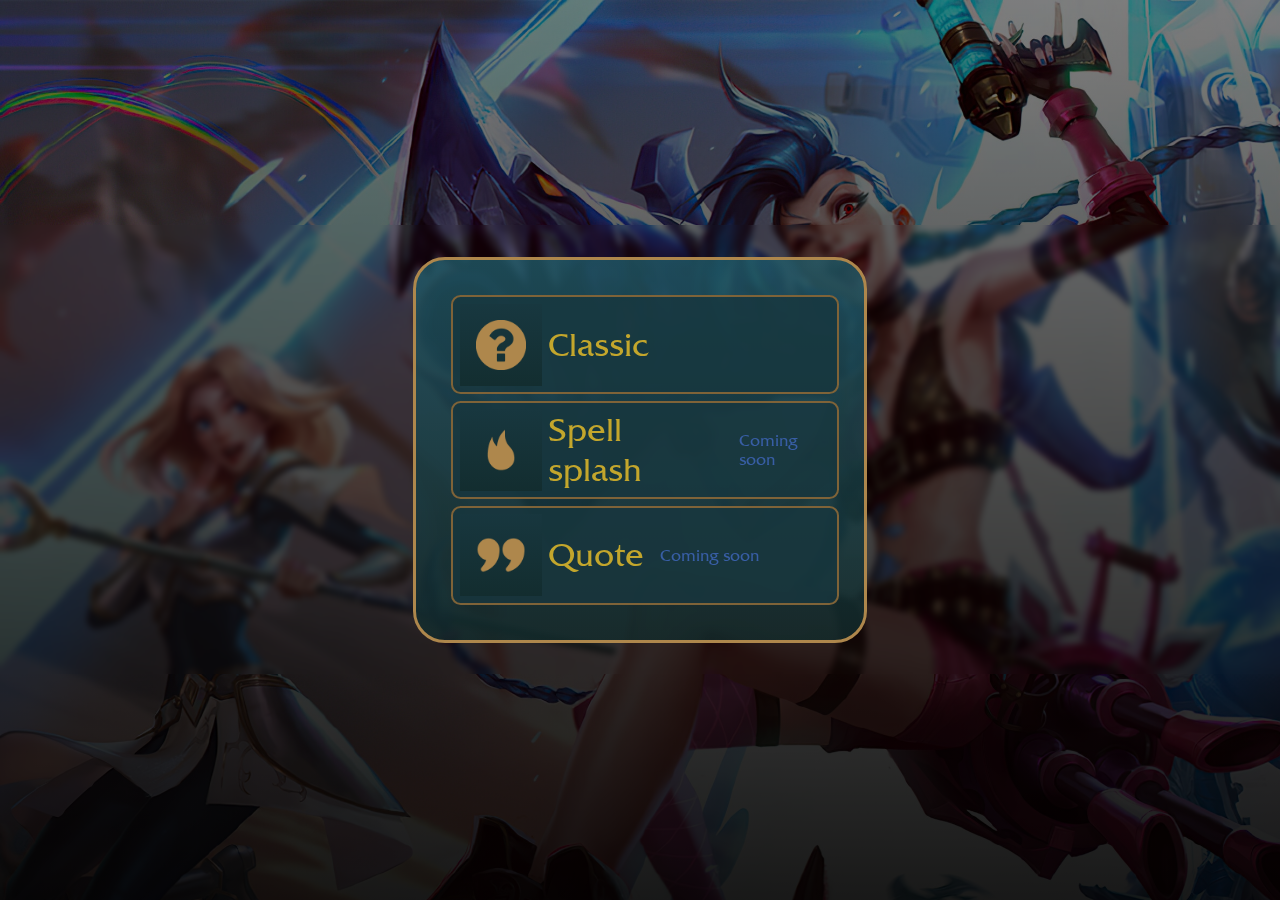
<file: index.html>
<!DOCTYPE html>
<html lang = "en">

<head>
    <meta charset="utf-8">
    <link href = "src/style.css" rel = "stylesheet">
    <title>Repeatoldle</title>
    <link rel = "icon" href = "src/img/lol-icon.png">

</head>

<body>
    <div id = "wrapper">
        <div id = "blur">
        <nav>
            <ul>
                <li><a href = "classic.html"><img class = "icon" src = "src/img/gclassic-icon.png" height = "50"></img>Classic</a></li>
                <li><a href = spell.html><img class = "icon" src = "src/img/gspell-icon.png" height = "50"></img>Spell splash <span class = "coming">Coming soon</span></a> </li>
                <li><a href = quote.html ><img class = "icon" src = "src/img/gquote-icon.png" height = "50"></img>Quote <span class = "coming">Coming soon</span></a> </li>
            </ul>
        </nav>
        </div>
    </div>
</body>

</html>
</file>
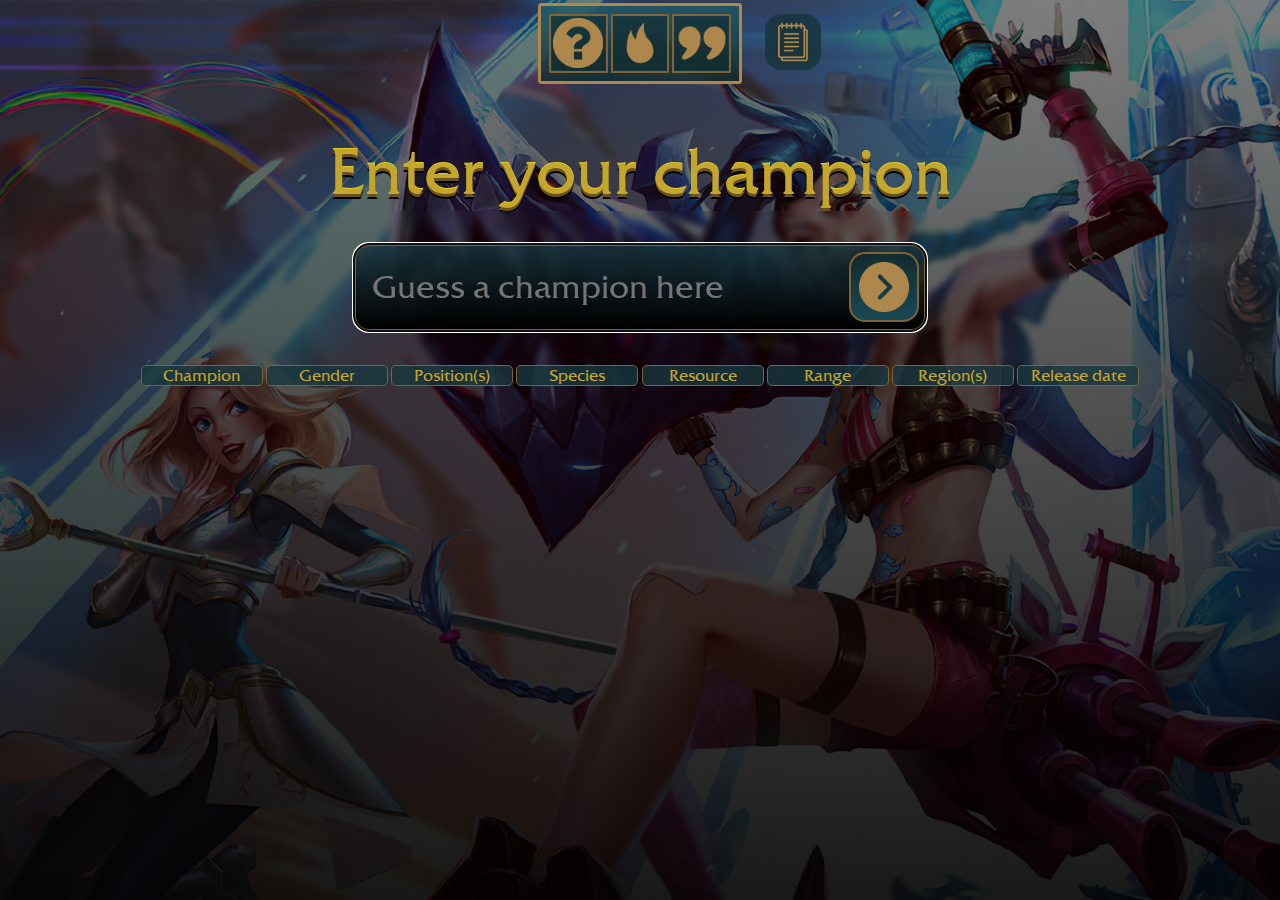
<file: classic.html>
<!DOCTYPE html>
<html lang="en">

<head>
    <meta charset="utf-8">
    <link href="src/style.css" rel="stylesheet">
    <title>Repeatoldle Classic</title>
    <link rel="icon" href="src/img/lol-icon.png">

</head>

<body id="classic">
    <div id = "nav-patch-wrapper">
        <nav id="new-nav">
            <ul id="main-nav">
                <li><a href="#"><img class="icon" src="src/img/gclassic-icon.png" height="50"></img></a></li>
                <li><a href="##"><img class="icon" src="src/img/gspell-icon.png" height="50"></img></a> </li>
                <li><a href="###"><img class="icon" src="src/img/gquote-icon.png" height="50"></img></a></li>
            </ul>
        </nav>
        <img id = "patch-button" class = "icon" src = "src/img/gnotepad.png" height="40" onclick = "showPatchNote()">
        <div id = "patch-note-wrapper">
            <div id = "title-cross">
                <h1>PATCH NOTES</h1>
                <img id = "cross" src = "src/img/gcross.png" onclick="showPatchNote()" height = "40">
            </div>
            <div class = "scrollable">
                
                <span class = "line"></span>
                <div id = "patch-note">
                    <h2>Vesion 1.1.4</h2>
                    <h3>Techinical changes</h3>
                    <p>
                        - Fixed (hopefully for the last time) data comparisons
                    </p>
                    <span class = "line"></span>
                    <h2>Vesion 1.1.3</h2>
                    <h3>Techinical changes</h3>
                    <p>
                        - Fixed data comparisons (again) 
                    </p>
                    <span class = "line"></span>
                    <h2>Vesion 1.1.2</h2>
                    <h3>Techinical changes</h3>
                    <p>
                        - Hotfixed some data that don't represent any logical characteristics fixed some icons that were not loading<br>
                        - Added the "auto-completion" system for better and easier use <br>
                        - (The visuals of it will be added soon)
                    </p>
                    <span class = "line"></span>
                    <h2>Version 1.1.1</h2>
                    <h3>Visual changes</h3>
                    <p>
                        - Added patch notes (duh)<br>
                        - Added slightly shinier animations when discovering characteristics<br>
                        - Added more suspens with animation of the search bar
                    </p>
                    <h3>Technical changes</h3>
                    <p>
                        - Fixed issues where same roles would come up as partially correct instead of correct<br>
                    </p>
                </div>
                <span class = "line"></span>
            </div>
        </div>
    </div>
    <div id=main>
        <label for = "name" onclick = "test('Aled')">Enter your champion</label>
        <div id = "propositions-input-wrapper">
            <div id = "input-button">
                <input type = "text" id = "name" placeholder="Guess a champion here">
                <span id = "enter-button" onclick = "tryInput()"><img src = "src/img/garrow-icon.png" height = "50"></img></span>
            </div>
            <!--<ul id = "propositions">
                <li class = "proposition">
                    <img src = "src/champions/icons/AatroxSquare.webp" height = "50">
                    <p>Aatrox</p>
                </li>
                <li class = "proposition">
                    <img src = "src/champions/icons/AatroxSquare.webp" height = "50">
                    <p>Aatrox</p>
                </li>
                <li class = "proposition">
                    <img src = "src/champions/icons/AatroxSquare.webp" height = "50">
                    <p>Aatrox</p>
                </li>
            </ul>-->
        </div>

        <div id = "guess-wrapper">
            <ul id = "desc">
                <li>Champion</li>
                <li>Gender</li>
                <li>Position(s)</li>
                <li>Species</li>
                <li>Resource</li>
                <li>Range</li>
                <li>Region(s)</li>
                <li>Release date</li>
            </ul>
            <div id="all-guesses">
                <ul id = "prev-guess"></ul>
            </div>
        </div>
        <div id = "play-again"></div>
    </div>




    <script src="src/script.js"></script>
</body>

</html>
</file>
<file: src/style.css>
:root{
    --bg-hud-darker:rgba(18,43,44,0.8);
    --bg-hud-dark:rgba(24,55,63,0.8);
    --bg-hud-light:rgba(32,90,104,0.8);
    --hud-border-light:rgb(199, 152, 66);
    --hud-border:rgb(174,135,76);
    --hud-border-dark:rgb(127,99,56);
    

    --gold-text-light:rgb(227,203,45);
    --gold-text:rgb(195,166,44);
    --gold-text-dark:rgb(107,81,33);

    --coming-soon:#385ea5;
    --nav-bg:#FFFFFF;
    --main-bg:#111111;

    --guess-text: #ececec;
    --correct:#47be51;
    --correct-dark:#185e35;
    --incorrect:#ca3e3e;
    --incorrect-dark:#721a26;
    --partially:#e2ab34;
    --partially-dark:#976122;
}



/********************************************************************/
/*                                                                  */
/*                          NAV & BASICS                            */
/*                                                                  */
/********************************************************************/
*{
    padding:0;
    margin:0;
    font-family: 'friz_quadrataregular';
    text-decoration: none;
}
#classic{
    display:flex;
    flex-direction: column;
    align-items: center;
}
body{
    height:100vh;
    background:linear-gradient(rgba(0,0,0,0.5), rgba(0,0,0,0.9)), url("img/bg.jpg");
    background-size:230vh;
    background-attachment: fixed;
    background-repeat: no-repeat;
    background-attachment: fixed;
}
#wrapper{
    display:flex;
    flex-direction: column;
    align-items: center;
    justify-content: center;
    height:100vh;
}
#blur{
    display:flex;
    justify-content: center;
    width:100%;
    padding:2em 0 2em 0;

    backdrop-filter: blur(3px);
}
nav{
    backdrop-filter: blur(3px);
    font-size: 2em;
    display:flex;
    flex-direction: column;
    justify-content: center;
    z-index:10;
    padding:1em;
    width:30%;


    border:solid 3px var(--hud-border);
    border-radius:1em;
    background: linear-gradient(var(--bg-hud-light),var(--bg-hud-darker));
}
#small-nav-wrapper{
    backdrop-filter: blur(3px);

    display:flex;
    flex-direction: row;
    justify-content: center;
}
#main-nav{
    padding:1em;
}
#new-nav{
    margin-top:1em;
    width:auto;
    font-size: 0.2em;
}
#nav-patch-wrapper{
    position:relative;
    display:flex;
    align-items: center;
    justify-content: center;
}
#patch-button{
    background:radial-gradient(var(--bg-hud-darker),var(--bg-hud-dark));
    border-radius: 1em;
    padding:0.5em;
    position:absolute;
    left:14em;
    transform:scale(1);

    transition:transform 0.2s;
}
#patch-button:hover{
    cursor:pointer;
    transform:scale(1.05);
}
nav ul{
    display:flex;
    flex-direction: column;
    align-items: flex-start;
    justify-content: space-evenly;
}
nav ul li a{
    color:var(--gold-text);
    display:flex;
    align-items: center;
}
nav ul li a img{
    padding:0.1em;
}
nav ul li{
    transition: transform 0.2s;
}
nav ul li:hover{
    transform:scale(1.05);
}
#main-nav{
    flex-direction: row;
}
#main-nav li{
    margin:0.5em;
    width:auto;
}
.coming{
    margin-left: 1em;
    color:var(--coming-soon);
    font-size:0.5em;
}
li{
    width:100%;
    list-style: none;
    display:flex;
    align-items: center;
    margin:0.1em;

    background-color: var(--bg-hud-dark);
    border:solid 2px var(--hud-border-dark);
    border-radius: 0.3em;
}
.icon{
    display:flex;
    align-items: center;
    justify-content: center;

    padding:0.5em;
    margin: 0.2em;

    color:var(--gold-text-dark);
    background:linear-gradient(var(--bg-hud-dark),var(--bg-hud-darker));
}
#patch-note-wrapper{
    flex-direction:column;
    height:35em;
    padding:1em;
    width:400%;
    top:7em;
    position:absolute;
    z-index:20;
    background:linear-gradient(-135deg, rgba(32,90,104,0.95) 10%, rgba(18,43,44,0.95) 70%, rgb(9, 25, 37));
    border:solid 3px var(--hud-border-dark);
    border-radius: 2em;
}
.scrollable{
    position:relative;
    top:1em;
    overflow-y:auto;
    height:30em;
    width:100%;
}
#title-cross{
    display:flex;
    justify-content: space-between;
}
#cross:hover{
    cursor:pointer
}
.line{
    margin: 0.5em 0 1em 0;
    display:block;
    width:60%;
    height:0.4em;
    transform: skewX(-30deg);
    background:linear-gradient(to right,rgb(236, 192, 125)1%, var(--hud-border),var(--hud-border-dark));
}
h1{
    font-size:2.5em;
    color:var(--gold-text);
    text-shadow:1px 0px var(--gold-text-dark);
}
h2{
    text-decoration: underline;
    font-size:2.5em;
    color:var(--gold-text);
}
h3{
    font-size:1.5em;
    color:var(--hud-border);
}
#patch-note p{
    color:rgb(212, 192, 155);
}

/********************************************************************/
/*                                                                  */
/*                          CLASSIC MODE                            */
/*                                                                  */
/********************************************************************/
#main{
    display:flex;
    flex-direction: column;
    align-items: center;
    margin: 2em 0 0 0;
    padding:1em;
    width:67%;

}
label{
    font-size: 4em;
    color:var(--gold-text);
    text-shadow: var(--gold-text-dark) 0px 3px, black 0 5px , var(--gold-text-light) 0 -1px;
}
#input-button{
    width:67%;
    display: flex;
    flex-direction: row;
    align-items: center;
    justify-content: flex-end;
}
#enter-button{
    position:absolute;
    width:10%;
    display:flex;
    align-items: center;
    justify-content: center;
    padding:0.5em;
    margin:0.5em;

    border:solid 2px var(--hud-border-dark);
    border-radius: 1em;
    background: linear-gradient(var(--bg-hud-darker),var(--bg-hud-light));
    width:auto;
    height: auto;

    transition:transform 0.1s;
}
#enter-button:hover{
    cursor:pointer;
    transform:scale(1.05);
}
#enter-button:active{
    transform:scale(1);
}
input{
    margin: 1em 0 1em 0;
    width:100%;
    height:2em;
    padding: 0.3em 0.5em 0.3em 0.5em;

    border: solid 3px var(--hud-border-dark);
    border-radius: 0.5em;

    color:var(--gold-text);
    font-size: 2em;

    background: linear-gradient(var(--bg-hud-dark),black);
}
#propositions-input-wrapper{
    backdrop-filter: blur(3px);
    display:flex;
    flex-direction: column;
    align-items: center;
    justify-content: center;
    width:100%;
}
#propositions{
    display:flex;
    flex-direction: column;
    top:7.5em;
    position:absolute;
    width:66%;
    border:solid 2px var(--hud-border-dark);

    z-index: 10;
}
.proposition{
    background: linear-gradient(to right, var(--bg-hud-darker), var(--bg-hud-light));
    margin:0 0 0 0;
    border:none;
    border-bottom: solid 1px var(--hud-border-dark);

    z-index: 100;
}
.proposition p{
    margin-left:1em;
    color: var(--gold-text);
}

#desc{
    display:flex;
    flex-direction: row;

}
#desc li{
    width:120px;
    justify-content: center;
    color:var(--gold-text);
    border:solid 1px var(--hud-border-dark);
    background-color: var(--bg-hud-dark);
}
.guess{
    display:flex;
}
.guess li{
    display:flex;
    justify-content: center;
    width:120px;


    color:var(--guess-text);
    border:solid 1px var(--hud-border-dark);
    transform:rotate3d(0, 1 , 0 , 90deg);
}
.guess li p{
    font-size: 1.5em;
    width:120px;
    text-align: center;
}

@keyframes flip{
    from{
        display:none;
        filter:blur(5px) brightness(2);
        transform: rotate3d(0, 1 , 0 , 90deg);
    }
    to{
        display:flex;
        filter:blur(0) brightness(1);
        transform: rotate3d(0,1,0,0);
    }
}
@keyframes win{
    from{
        filter:opacity(100%);
    }
    to{
        top:-10em;
        filter:opacity(0);
    }
}
/********************************************************************/
/*                                                                  */
/*                          FONTS SPACE                             */
/*                                                                  */
/********************************************************************/
@font-face {
    font-family: 'frizquadratabold';
    src: url('fonts/friz_quadrata_bold-webfont.woff2') format('woff2'),
         url('fonts/friz_quadrata_bold-webfont.woff') format('woff');
    font-weight: normal;
    font-style: normal;

}
@font-face {
    font-family: 'friz_quadrataregular_italic';
    src: url('fonts/friz_quadrata_italic-webfont.woff2') format('woff2'),
         url('fonts/friz_quadrata_italic-webfont.woff') format('woff');
    font-weight: normal;
    font-style: normal;

}
@font-face {
    font-family: 'friz_quadrataregular';
    src: url('fonts/friz_quadrata_regular-webfont.woff2') format('woff2'),
         url('fonts/friz_quadrata_regular-webfont.woff') format('woff');
    font-weight: normal;
    font-style: normal;

}
@font-face {
    font-family: 'friz_quadrata_stdmedium';
    src: url('fonts/friz_quadrata_std_medium-webfont.woff2') format('woff2'),
         url('fonts/friz_quadrata_std_medium-webfont.woff') format('woff');
    font-weight: normal;
    font-style: normal;

}
</file>
